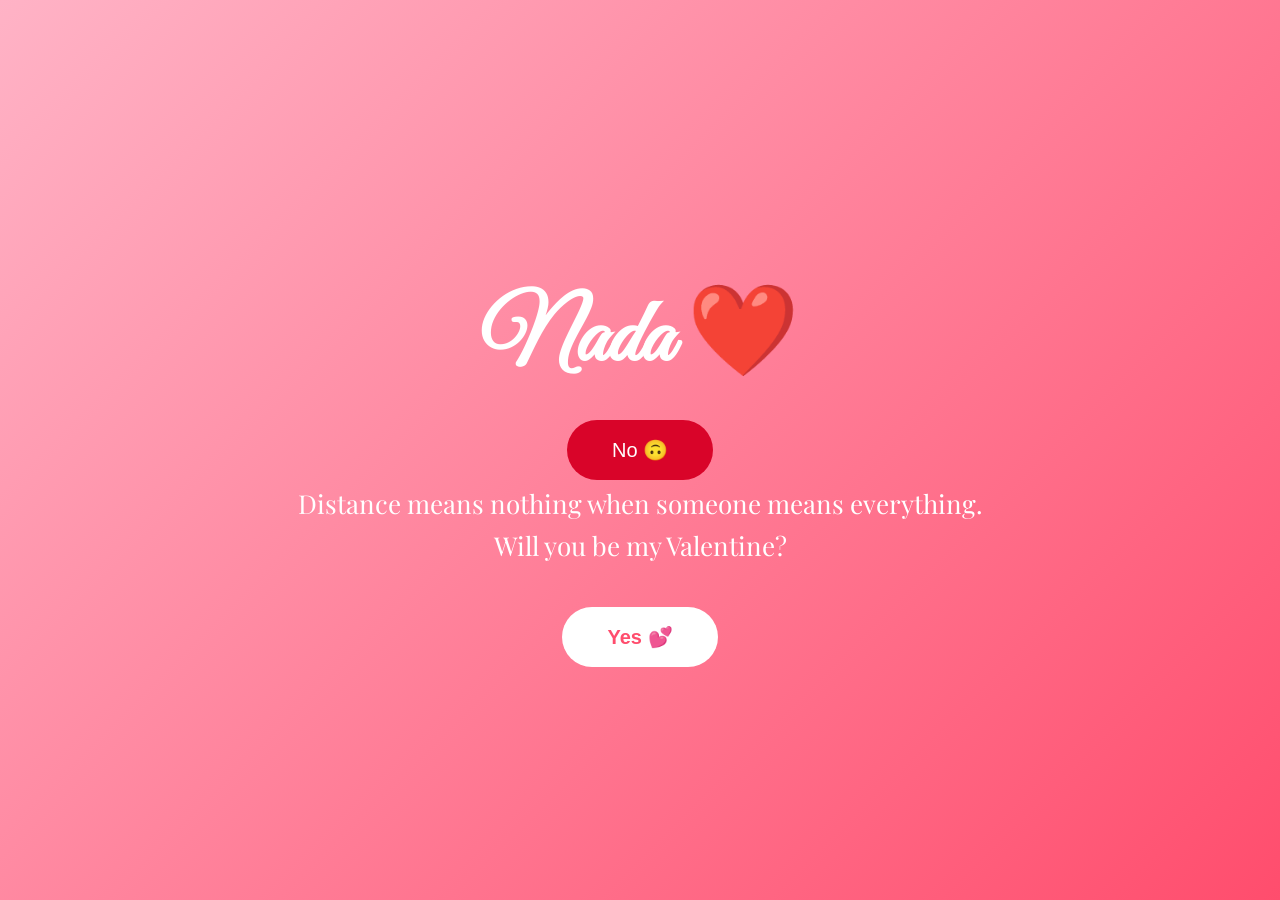
<file: index.html>
<!DOCTYPE html>
<html>
<head>
  <title>Be My Valentine ❤️</title>
  <link rel="stylesheet" href="style.css">
</head>
<body>

<div class="hero">
  <h1>Nada ❤️</h1>
  <p>
    Distance means nothing when someone means everything.
    <br>
    Will you be my Valentine?
  </p>

  <button id="yes" onclick="goToGifts()">Yes 💕</button>
  <button id="no">No 🙃</button>
</div>

<script src="script.js"></script>
</body>
</html>
</file>
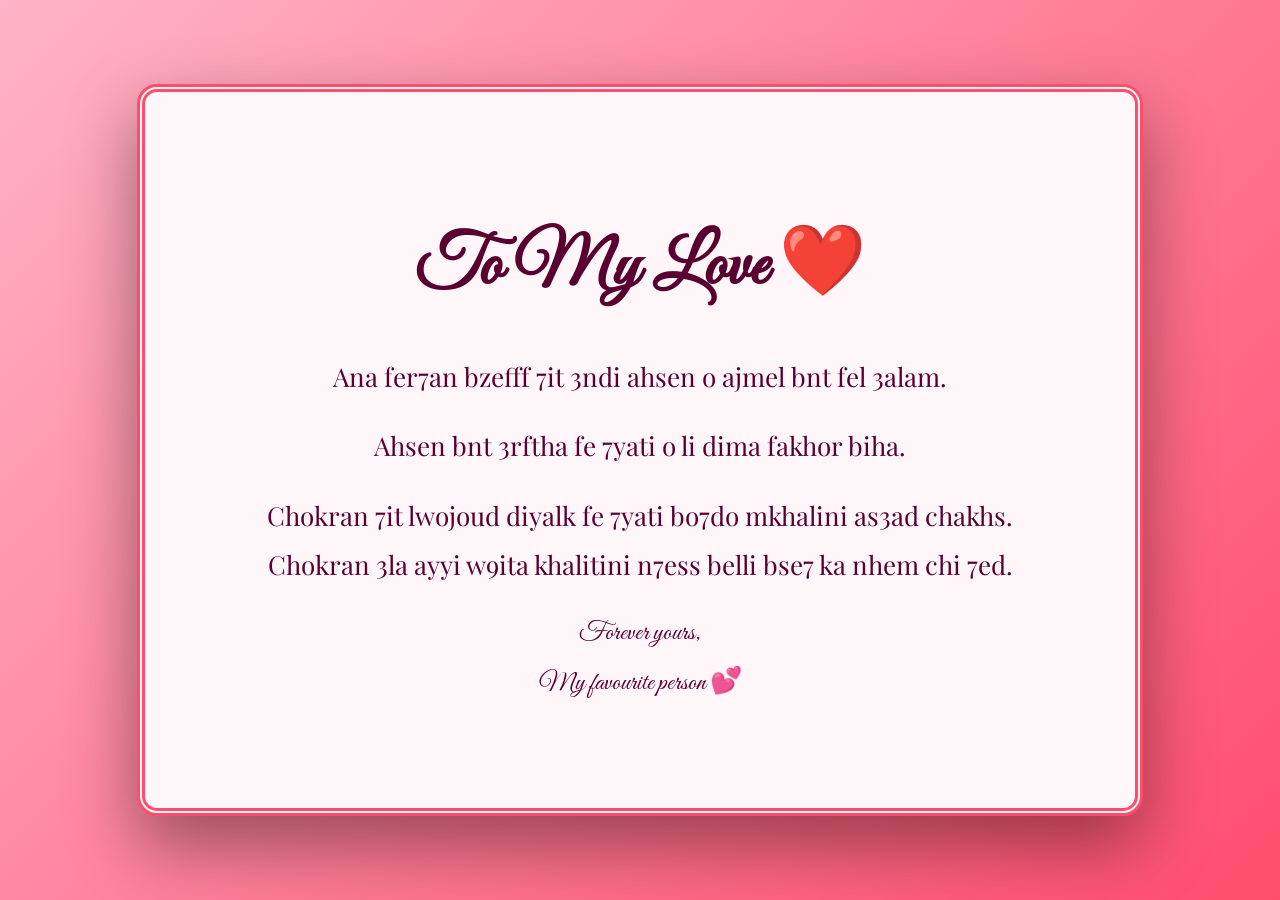
<file: gift1.html>
<!DOCTYPE html>
<html>
<head>
  <title>Love Letter 💌</title>
  <link rel="stylesheet" href="style.css">
</head>
<body>

<div class="letter-scene">
  <div class="letter-card">
    <h1>To My Love ❤️</h1>

    <div class="letter-content">
      <p>
        Ana fer7an bzefff 7it 3ndi ahsen o ajmel bnt fel 3alam. 
      </p>

      <p>
       Ahsen bnt 3rftha fe 7yati o li 
        dima fakhor biha. 
      </p>

      <p>
       Chokran 7it lwojoud diyalk fe 7yati bo7do mkhalini as3ad chakhs. 
       Chokran 3la ayyi w9ita khalitini n7ess belli bse7 ka nhem chi 7ed.
      </p>

      <p class="signature">
        Forever yours,<br>
        My favourite person 💕
      </p>
    </div>
  </div>
</div>

<script src="script.js"></script>
</body>
</html>
</file>
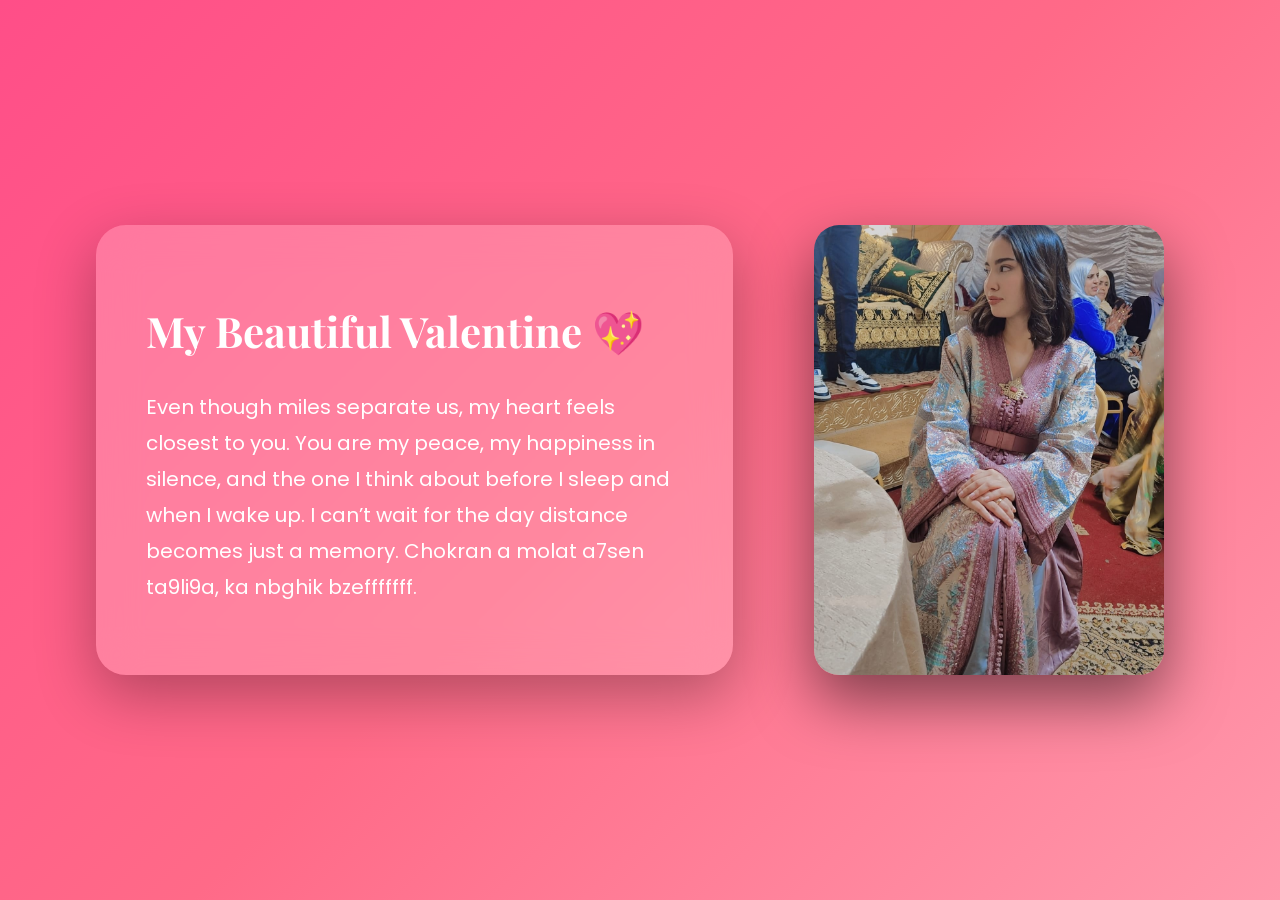
<file: gift2.html>
<!DOCTYPE html>
<html>
<head>
<title>My Valentine 💌</title>
<link href="https://fonts.googleapis.com/css2?family=Playfair+Display:wght@600&family=Poppins:wght@300;500&display=swap" rel="stylesheet">
<style>
body{
    margin:0;
    height:100vh;
    display:flex;
    justify-content:center;
    align-items:center;
    background:linear-gradient(135deg,#ff4e88,#ff6a88,#ff99ac);
    font-family:'Poppins',sans-serif;
    color:white;
}

.container{
    width:85%;
    max-width:1100px;
    display:flex;
    align-items:center;
    justify-content:space-between;
    gap:60px;
}

/* Love Letter Box */
.message-box{
    background:rgba(255,255,255,0.2);
    backdrop-filter:blur(20px);
    padding:50px;
    border-radius:30px;
    width:55%;
    box-shadow:0 20px 60px rgba(0,0,0,0.3);
}

.message-box h1{
    font-family:'Playfair Display',serif;
    font-size:42px;
    margin-bottom:30px;
}

.message-box p{
    font-size:20px;
    line-height:1.8;
}

/* Image Right Side */
.image-box{
    width:40%;
    display:flex;
    justify-content:center;
}

.image-box img{
    width:100%;
    max-width:350px;
    height:450px;
    object-fit:cover;
    border-radius:25px;
    box-shadow:0 25px 60px rgba(0,0,0,0.5);
}
</style>
</head>
<body>

<div class="container">

    <div class="message-box">
        <h1>My Beautiful Valentine 💖</h1>
        <p>
        Even though miles separate us, my heart feels closest to you.  
        You are my peace, my happiness in silence,  
        and the one I think about before I sleep and when I wake up.  
        I can’t wait for the day distance becomes just a memory.
        Chokran a molat a7sen ta9li9a, ka nbghik bzefffffff.    
        </p>
    </div>

    <div class="image-box">
        <!-- 🔥 PUT HER IMAGE LINK BELOW -->
        <img src="pic.jpg">
    </div>

</div>

</body>
</html>
</file>
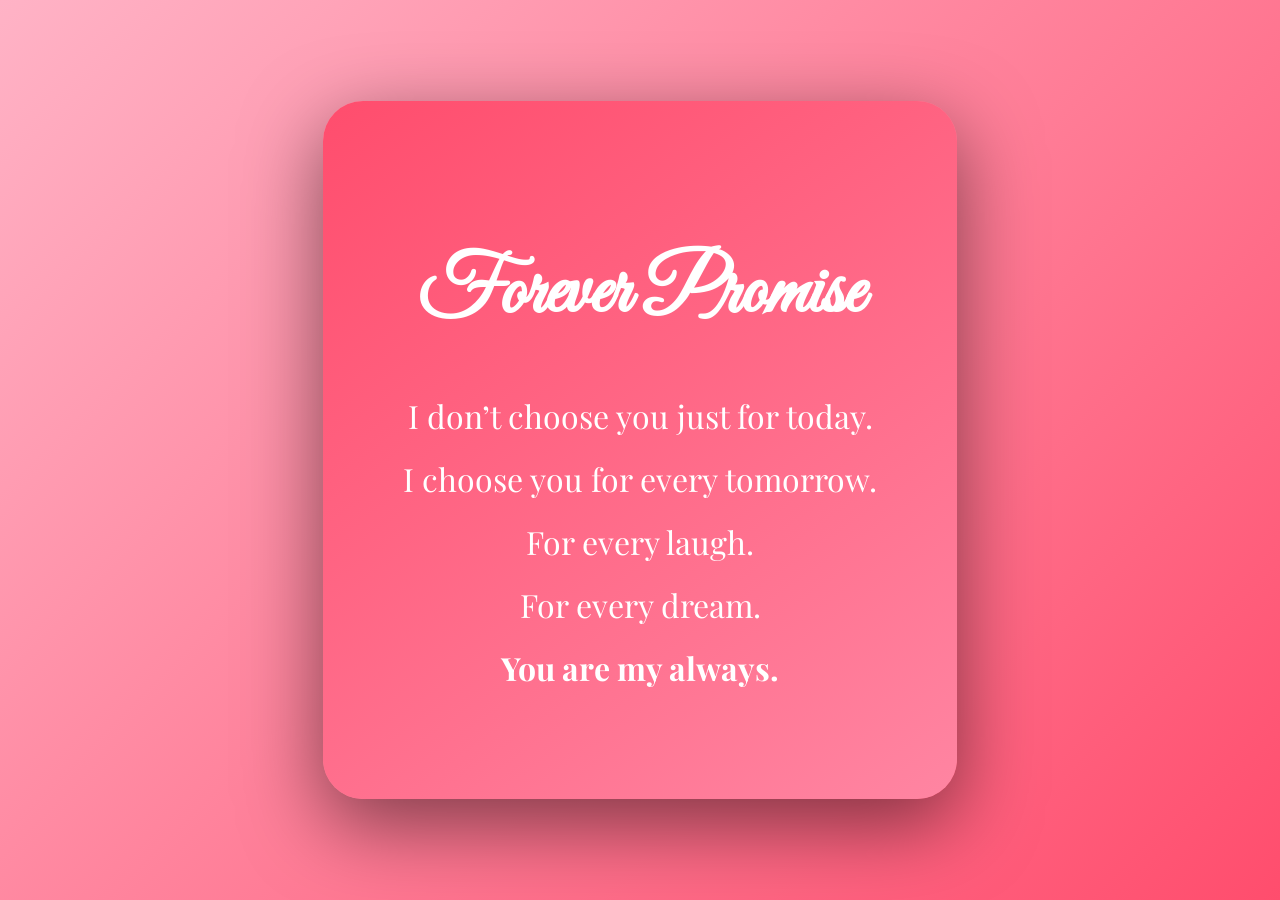
<file: gift3.html>
<!DOCTYPE html>
<html>
<head>
  <title>Forever Promise ❤️</title>
  <link rel="stylesheet" href="style.css">
</head>
<body>

<div class="promise-scene">
  <div class="promise-card">
    <h1>Forever Promise</h1>

    <div class="promise-content">
      <p>I don’t choose you just for today.</p>
      <p>I choose you for every tomorrow.</p>
      <p>For every laugh.</p>
      <p>For every dream.</p>

      <p class="highlight">
        You are my always.
      </p>
    </div>
  </div>
</div>

<script src="script.js"></script>
</body>
</html>
</file>
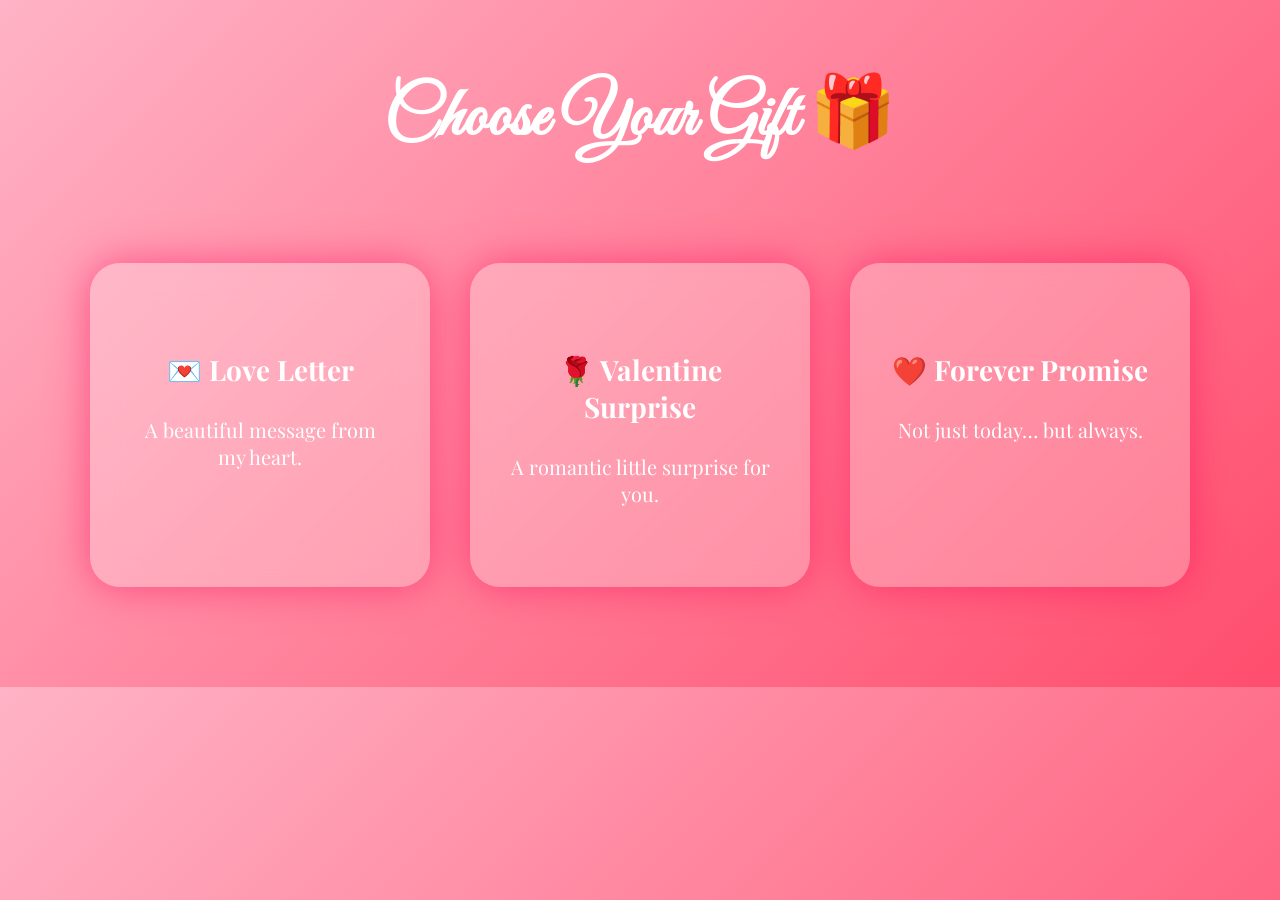
<file: gifts.html>
<!DOCTYPE html>
<html>
<head>
  <title>Choose Your Gift 🎁</title>
  <link rel="stylesheet" href="style.css">
</head>
<body>

<h2 class="title">Choose Your Gift 🎁</h2>

<div class="gift-grid">

  <div class="gift-card" onclick="location.href='gift1.html'">
    <h3>💌 Love Letter</h3>
    <p>A beautiful message from my heart.</p>
  </div>

  <div class="gift-card" onclick="location.href='gift2.html'">
    <h3>🌹 Valentine Surprise</h3>
    <p>A romantic little surprise for you.</p>
  </div>

  <div class="gift-card" onclick="location.href='gift3.html'">
    <h3>❤️ Forever Promise</h3>
    <p>Not just today… but always.</p>
  </div>

</div>

<script src="script.js"></script>
</body>
</html>
</file>
<file: style.css>
@import url('https://fonts.googleapis.com/css2?family=Playfair+Display:wght@400;600;700&family=Great+Vibes&display=swap');

body {
  margin: 0;
  font-family: 'Playfair Display', serif;
  background: linear-gradient(135deg, #ffb3c6, #ff4d6d);
  color: white;
  text-align: center;
  overflow-x: hidden;
}

/* HERO */
.hero {
  min-height: 100vh;
  display: flex;
  flex-direction: column;
  justify-content: center;
  align-items: center;
}

.hero h1 {
  font-family: 'Great Vibes', cursive;
  font-size: 90px;
}

.hero p {
  font-size: 26px;
  max-width: 700px;
  line-height: 1.6;
}

button {
  padding: 18px 45px;
  font-size: 20px;
  border-radius: 40px;
  border: none;
  margin: 15px;
  cursor: pointer;
}

#yes {
  background: white;
  color: #ff4d6d;
  font-weight: bold;
}

#no {
  position: fixed;
  background: #d90429;
  color: white;
}

/* GIFTS PAGE */
.title {
  font-family: 'Great Vibes', cursive;
  font-size: 70px;
  margin-top: 70px;
}

.gift-grid {
  display: grid;
  grid-template-columns: repeat(auto-fit, minmax(300px, 1fr));
  gap: 40px;
  max-width: 1100px;
  margin: 80px auto;
  padding: 20px;
}

.gift-card {
  background: rgba(255,255,255,0.25);
  backdrop-filter: blur(15px);
  padding: 60px 40px;
  border-radius: 30px;
  box-shadow: 0 0 40px rgba(255,0,85,0.5);
  cursor: pointer;
  transition: 0.4s;
}

.gift-card:hover {
  transform: translateY(-12px) scale(1.05);
}

.gift-card h3 {
  font-size: 28px;
}

.gift-card p {
  font-size: 20px;
}

/* FLOWERS */
.flower {
  position: fixed;
  top: -10vh;
  pointer-events: none;
  animation: fall linear infinite;
}

@keyframes fall {
  0% { transform: translateY(-10vh); }
  100% { transform: translateY(110vh); }
}
/* ================= GIFT 1 - LOVE LETTER ================= */

.letter-scene {
  min-height: 100vh;
  display: flex;
  justify-content: center;
  align-items: center;
}

.letter-card {
  background: #fff6fa;
  color: #5a0030;
  padding: 80px 70px;
  max-width: 850px;
  border-radius: 20px;
  box-shadow: 0 30px 70px rgba(0,0,0,0.4);
  border: 8px double #ff4d6d;
  position: relative;
}

.letter-card h1 {
  font-family: 'Great Vibes', cursive;
  font-size: 70px;
  margin-bottom: 40px;
}

.letter-content p {
  font-size: 26px;
  line-height: 1.9;
  margin: 20px 0;
}

.signature {
  margin-top: 50px;
  font-family: 'Great Vibes', cursive;
  font-size: 38px;
}

/* ================= GIFT 3 - FOREVER PROMISE ================= */

.promise-scene {
  min-height: 100vh;
  display: flex;
  justify-content: center;
  align-items: center;
}

.promise-card {
  background: linear-gradient(145deg, #ff4d6d, #ff85a2);
  padding: 90px 80px;
  border-radius: 40px;
  max-width: 900px;
  box-shadow: 0 25px 80px rgba(0,0,0,0.5);
  text-align: center;
}

.promise-card h1 {
  font-family: 'Great Vibes', cursive;
  font-size: 80px;
  margin-bottom: 50px;
}

.promise-content p {
  font-size: 32px;
  margin: 20px 0;
}

.highlight {
  font-size: 50px;
  font-weight: bold;
  margin-top: 40px;
}
</file>
